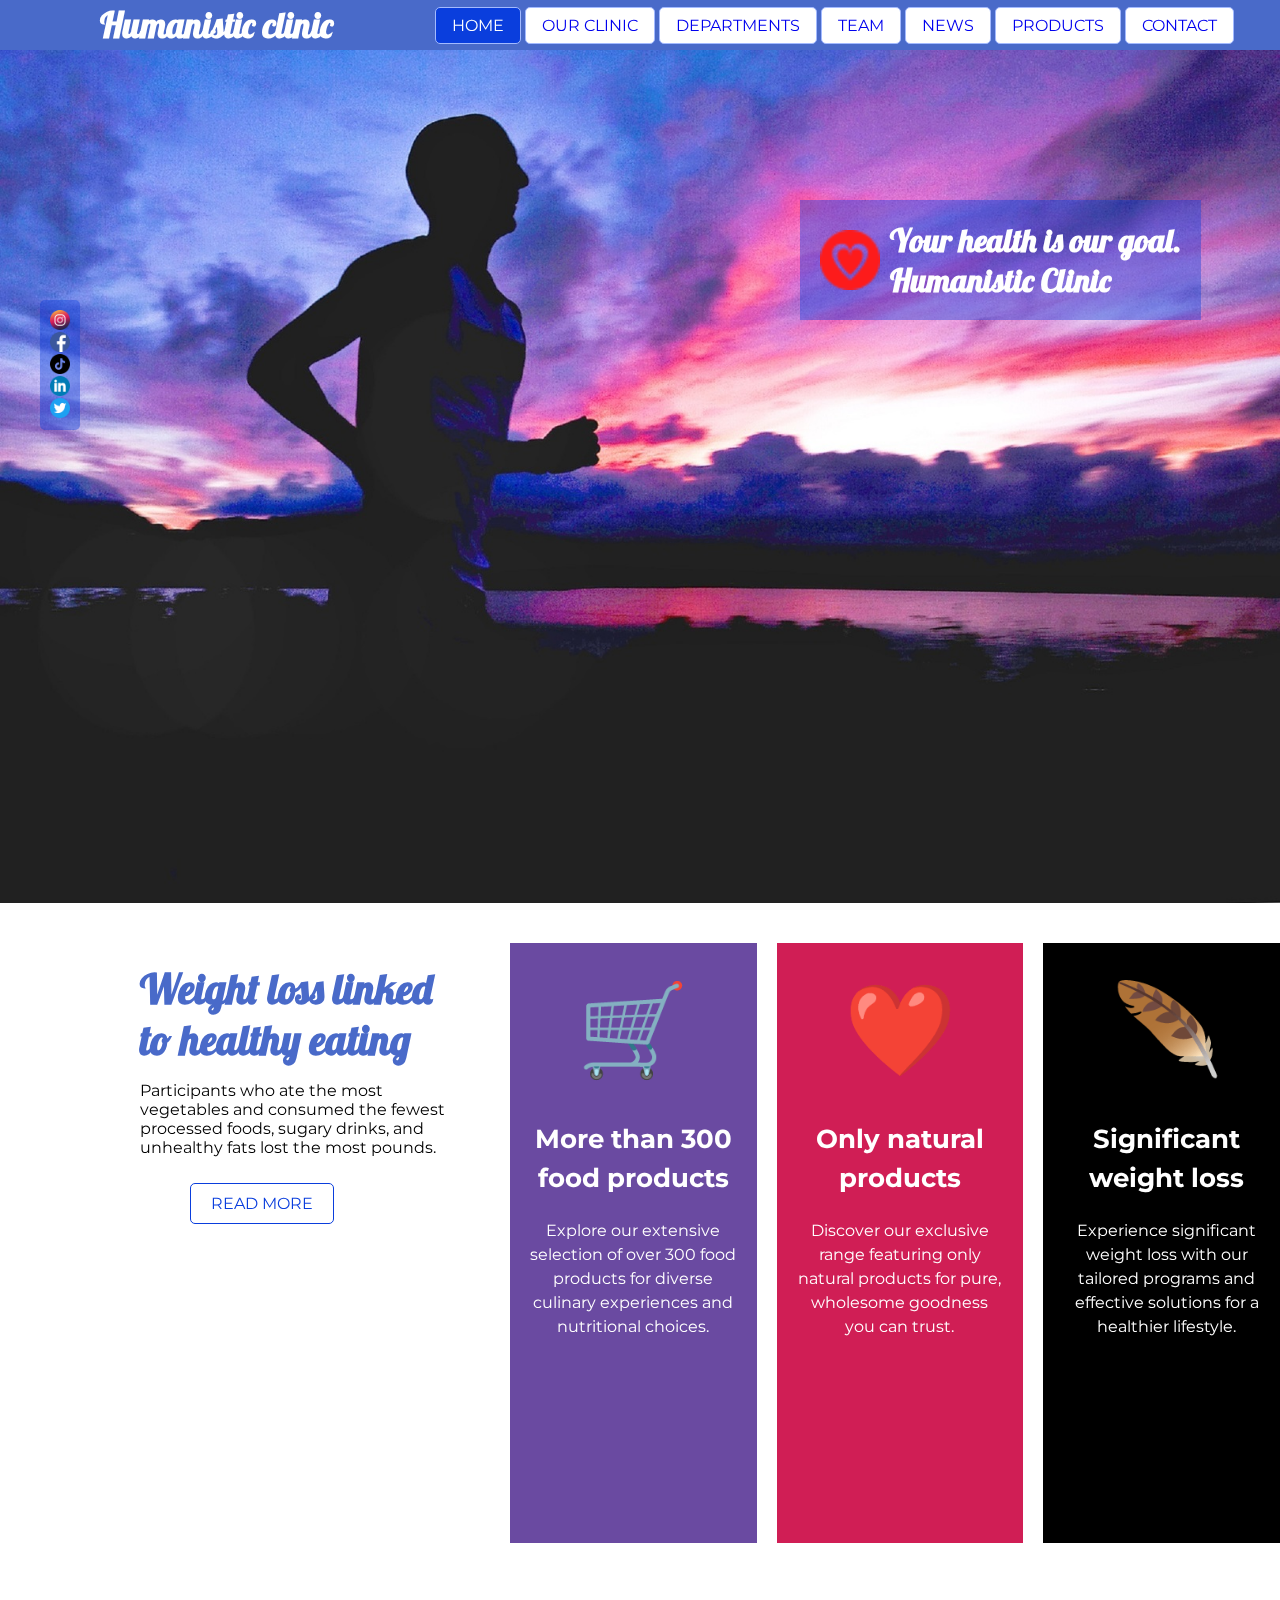
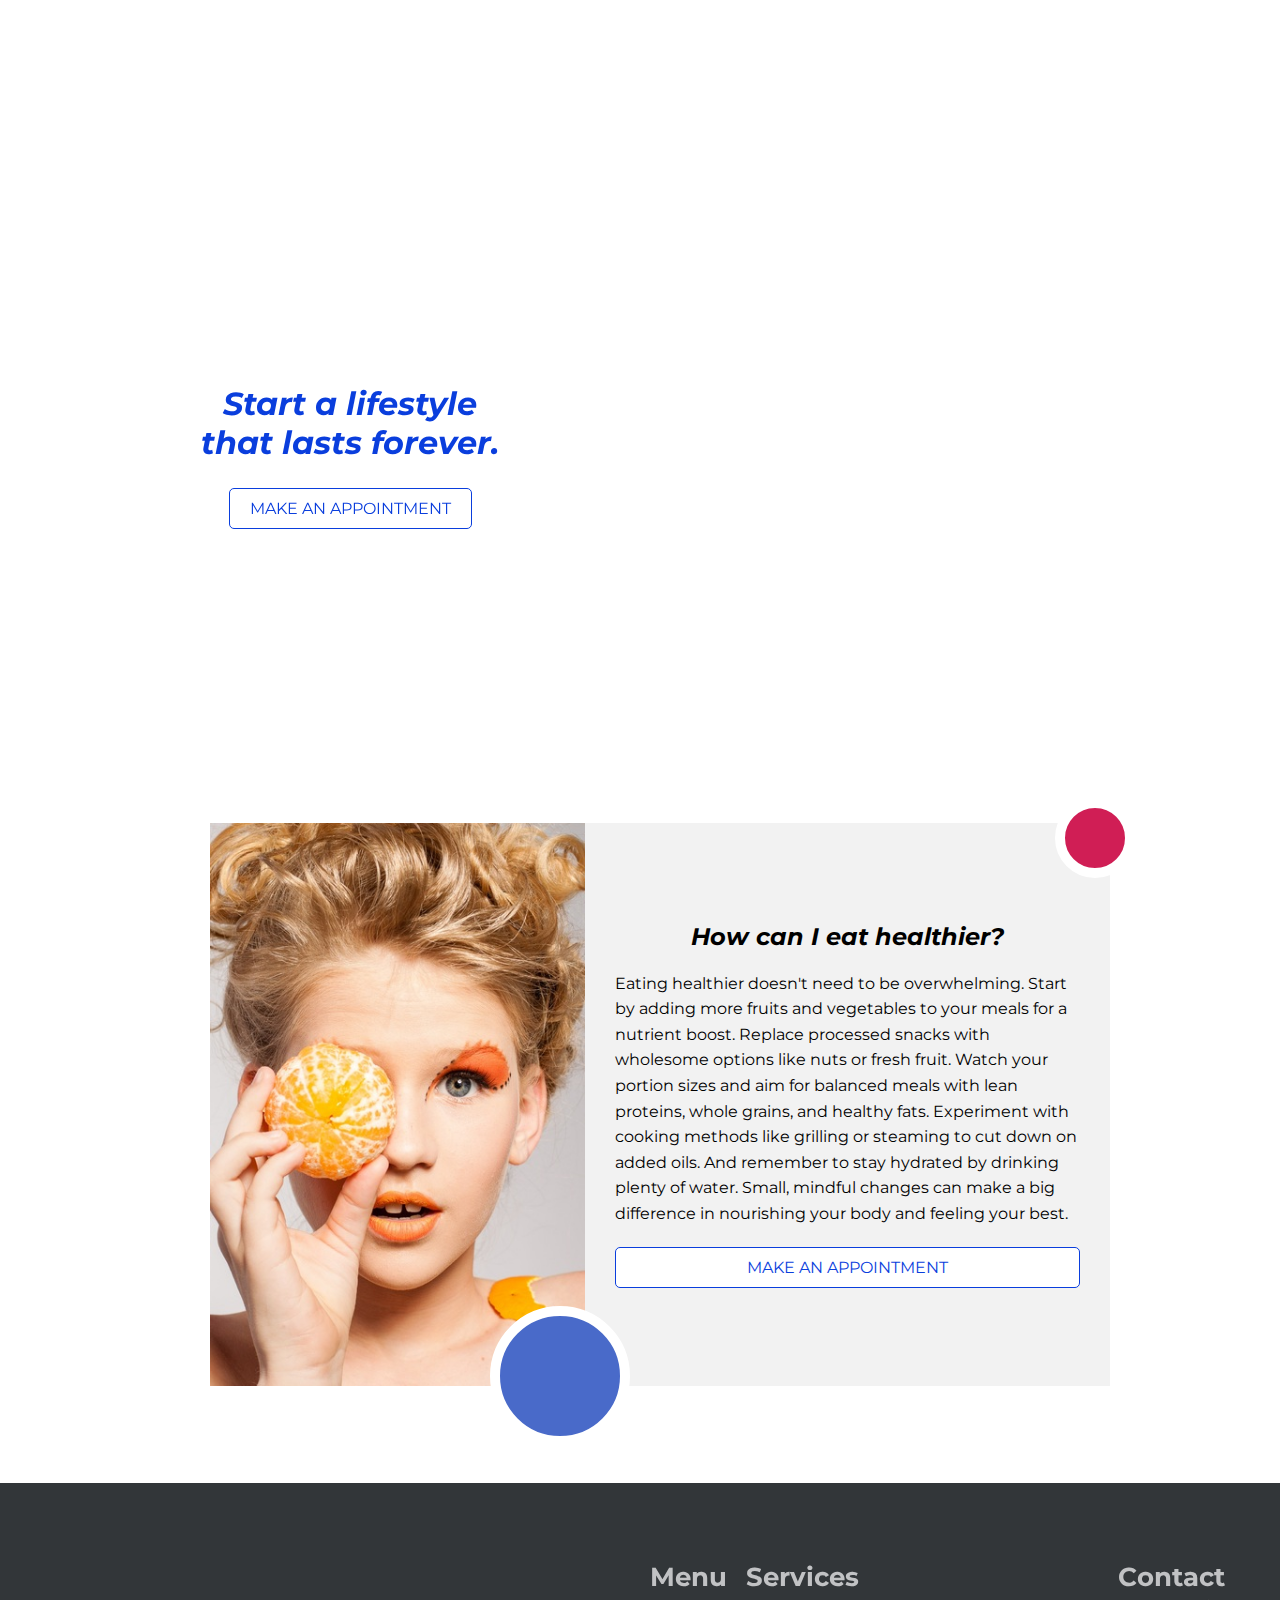
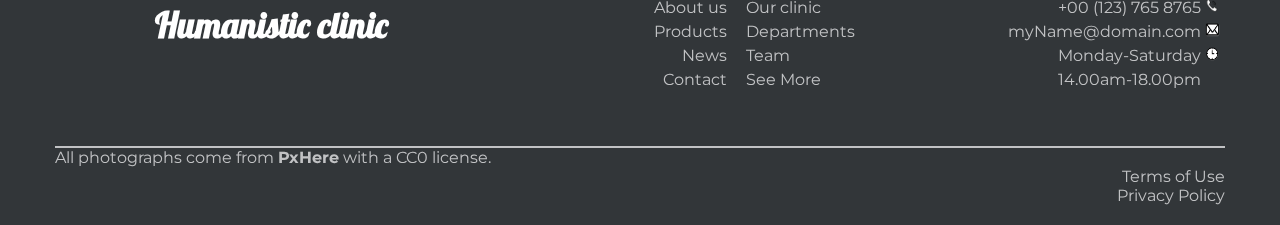
<file: index.html>
<!DOCTYPE html>
<html lang="en-US">
  <head>
    <meta charset="utf-8">
    <meta http-equiv="X-UA-Compatible" content="IE=edge">
    <meta name="viewport" content="width=device-width, initial-scale=1.0">
    <link rel="icon" type="favicon" href="favicon.png"> <!-- Icon -->
    <title>Humanistic clinic</title>
    <meta name="description" content="Humanistic Clinic">
    <link rel="stylesheet" href="style.css">  
    <style> a {text-decoration: none; } </style>      <!-- Remove underline from the internal links -->
  </head>

  <body>
    <header> <!-- Main Header -->
        <h1> Humanistic clinic </h1>
        <!-- Navigation Menu -->
        <ul class="navigation-menu">
            <li class="actualweb"><a href="index.html">HOME</a></li>
            <li class="button"><a href="#">OUR CLINIC</a></li>
            <li class="button"><a href="#">DEPARTMENTS</a></li>
            <li class="button"><a href="#">TEAM</a></li>
            <li class="button"><a href="#">NEWS</a></li>
            <li class="button"><a href="products.html">PRODUCTS</a></li>
            <li class="button"><a href="contact.html">CONTACT</a></li>
        </ul>
    </header>
    <div class="headercontainer"> <!--Header picture -->
      <img src="cabecera.jpg" alt="Cabeceraphoto" class="Cabeceraphoto">
      <div class="header-content2">
        <img src="logo.png" alt="Favicon2" class="favicon2">
        <h3>Your health is our goal.<br> Humanistic Clinic</br></h3>
      </div>
    </div>

    <!-- Logo container-->
    <div class="logo-container">
      <a href="https://www.instagram.com/" target="_blank" rel="noopener noreferrer">
        <img src="IGlogo.png" alt="Instagram Logo">
      </a>
      <a href="https://es-es.facebook.com/" target="_blank" rel="noopener noreferrer">
        <img src="FBlogo.png" alt="Facebook Logo">
      </a>
      <a href="https://www.tiktok.com/" target="_blank" rel="noopener noreferrer">
        <img src="tiktoklogo.png" alt="TikTok Logo">
      </a>
      <a href="https://www.linkedin.com/hp" target="_blank" rel="noopener noreferrer">
        <img src="Linkdnlogo.png" alt="Linkedin Logo">    
      </a>
      <a href="https://x.com/" target="_blank" rel="noopener noreferrer">
        <img src="twitterlogo.png" alt="Twitter Logo">    
      </a>
   </div>

   <!--Main content-->
   <main class="whitebackground">
    <div class="content">
      <div class="container1"> <!--CONTAINER1-->
       <div class="first-box"> <!--First box -->
          <h3 class="contenttitle3">Weight loss linked to healthy eating</h3>
          <p class="fontarticle">Participants who ate the most vegetables and consumed the fewest processed foods, 
            sugary drinks, and unhealthy fats lost the most pounds.</p>
          <a href="#" class="readmore">READ MORE</a>
        </div>
        <div class="other-box purple"> 🛒  <!--Other box -->
          <h2>More than 300 food products</h2>
          <p class="fontarticle">Explore our extensive selection of over 300 food products for diverse culinary experiences and nutritional choices.</p>
        </div>
        <div class="other-box red"> ❤️ <!--Other box -->
          <h2>Only natural products</h2>
          <p class="fontarticle">Discover our exclusive range featuring only natural products for pure, wholesome goodness you can trust.</p>
        </div>
        <div class="other-box black"> 🪶 <!--Other box -->
          <h2>Significant weight loss</h2>
          <p class="fontarticle">Experience significant weight loss with our tailored programs and effective solutions for a healthier lifestyle.</p>
        </div>
      </div>
    </div>
  </main>
  <div class="container2"> <!--CONTAINER2-->
    <div class="fixed-image"> <!-- Fixed image -->
        <img src="raspberry.jpg" alt="Raspberry picture">
    </div>
    <div class="transparentbox"> <!--Transparent box-->
       <h2 class="fontarticle2">Start a lifestyle that lasts forever.</h2>
       <a href="" class="read-more">MAKE AN APPOINTMENT</a>
    </div>
</div>
<main class="whitebackground">
  <div class="container3"> <!--CONTAINER3-->
    <div class="picture-box"> <!--Picture box-->
        <img src="woman-fruit.jpg" alt="Woman holding a fruit">
    </div>
    <div class="centerbox"> <!--Center box-->
      <h2 class="fontarticle2">How can I eat healthier?</h2>
      <p class="fontarticle">Eating healthier doesn't need to be overwhelming. Start by adding more fruits and 
        vegetables to your meals for a nutrient boost. Replace processed snacks with wholesome options like nuts or 
        fresh fruit. Watch your portion sizes and aim for balanced meals with lean proteins, whole grains, and healthy fats. 
        Experiment with cooking methods like grilling or steaming to cut down on added oils. And remember to stay hydrated by drinking plenty of water. 
        Small, mindful changes can make a big difference in nourishing your body and feeling your best.
      </p>
      <a href="" class="read-more">MAKE AN APPOINTMENT</a>
    </div>
    <div class="globe red"></div>
    <div class="globe blue"></div>
</div>
</main>

    <!-- FOOTER-->
    <footer>
        <div class="footer-container">
          <div class="footer-box">
            <h1>Humanistic clinic</h1>
          </div>
          <div class="footer-box1">
            <h2>Menu</h2>
            <p>About us</p>
            <p>Products</p>
            <p>News</p>
            <p>Contact</p>
          </div>
          <div class="footer-box2">
            <h2>Services</h2>
            <p>Our clinic</p>
            <p>Departments</p>
            <p>Team</p>
            <p>See More</p>
          </div>
          <div class="footer-box3">
            <h2>Contact</h2>
            <p>+00 (123) 765 8765 
              <img src="telephone.png" alt="icon" class="icon">
            </p>                      
            <p>myName@domain.com 
              <img src="Mailbox.png" alt="icon" class="icon">
            </p>
            <p>Monday-Saturday
              <img src="Watch.png" alt="icon" class="icon">
            </p>
            <p>14.00am-18.00pm
              <img src="Vacio.png" alt="icon" class="icon">
            </p>
          </div>
        </div>
        <div class="footer-line"></div>   
        <div class="footertext">All photographs come from 
            <a href="https://pxhere.com/es/">PxHere</a> with a CC0 license.
        </div>
        <div class="footertext2">Terms of Use</div>
        <div class="footertext2">Privacy Policy</div>
      </footer>
  </body>

</html>
</file>
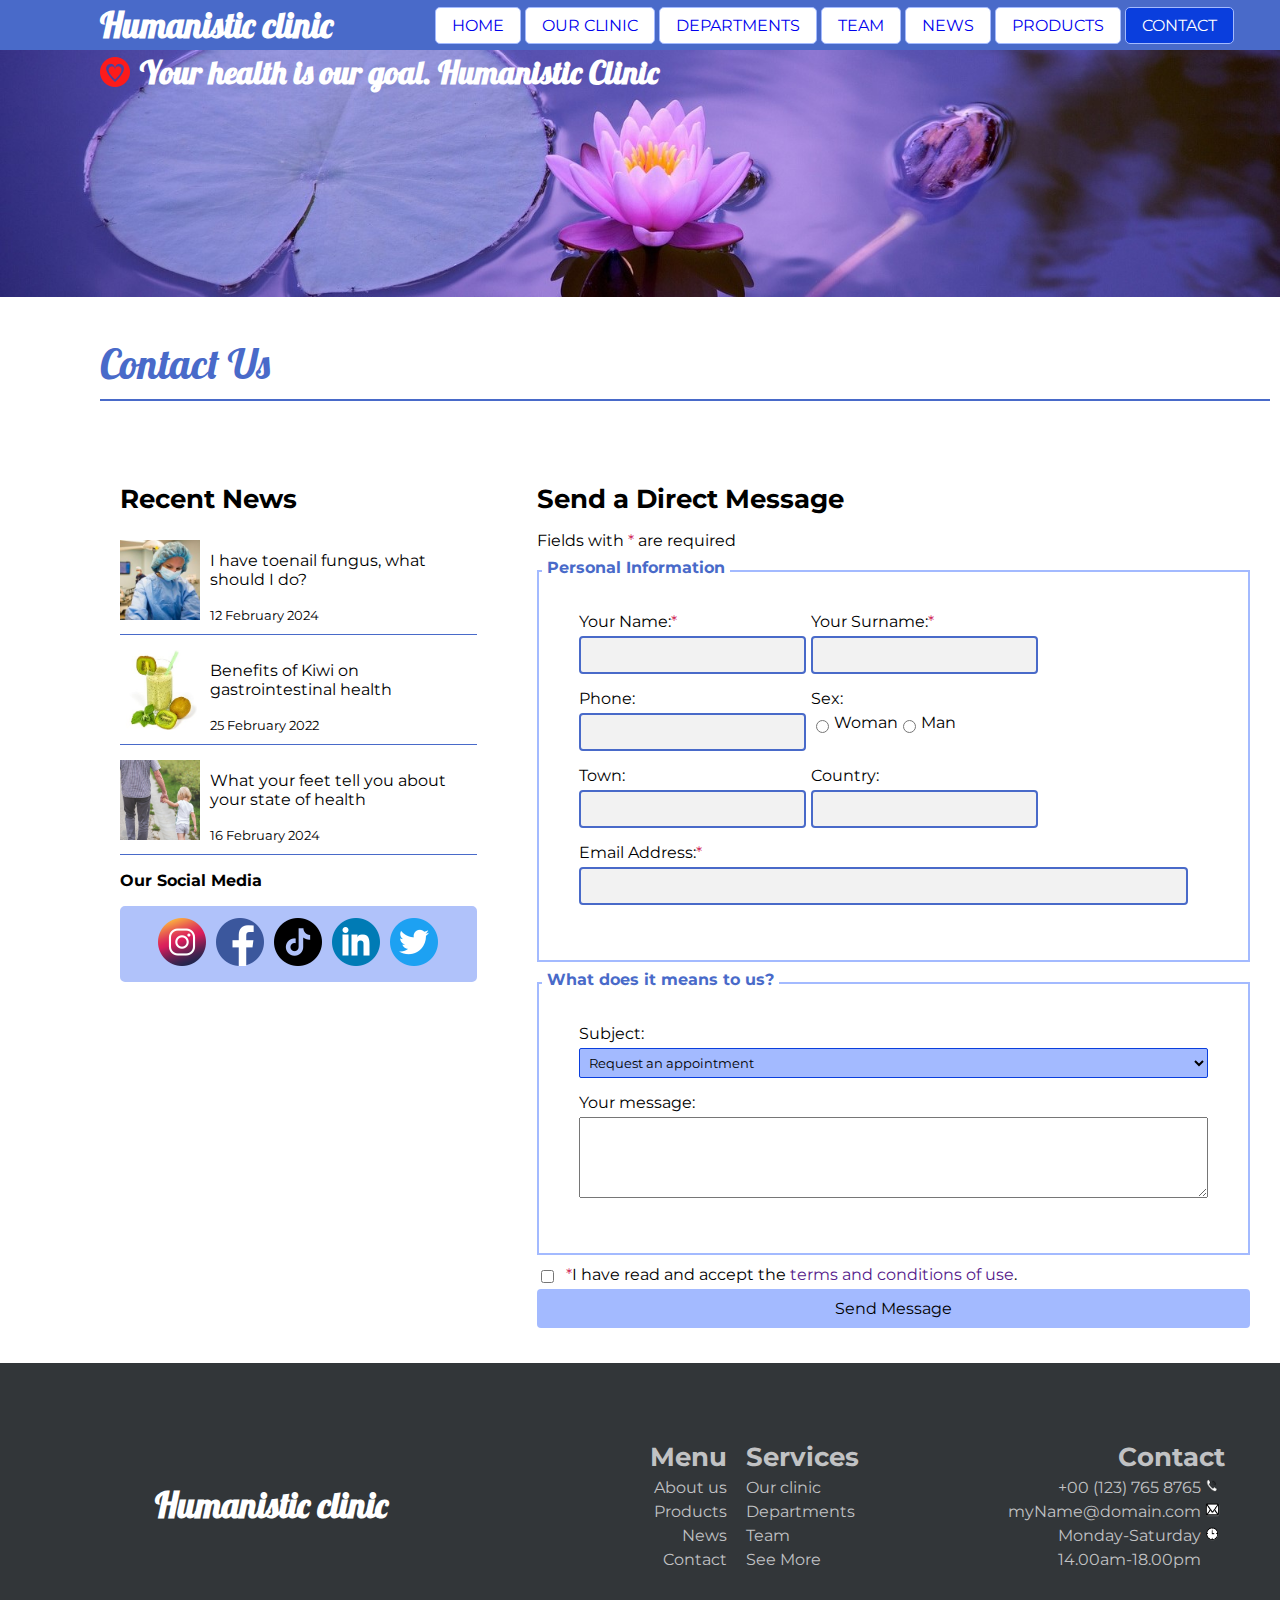
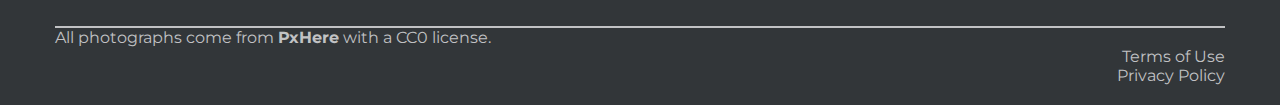
<file: contact.html>
<!DOCTYPE html>
<html lang="en-US">
  <head>
    <meta charset="utf-8">
    <meta http-equiv="X-UA-Compatible" content="IE=edge">
    <meta name="viewport" content="width=device-width, initial-scale=1.0">
    <link rel="icon" type="favicon" href="favicon.png"> <!-- Icon -->
    <title>Humanistic clinic - Contact</title>
    <meta name="description" content="Humanistic Clinic">
    <link rel="stylesheet" href="style.css">  
    <style> a {text-decoration: none; } </style>      <!-- Remove underline from the internal links -->
  </head>

  <body>
    <header> <!-- Main Header -->
        <h1> Humanistic clinic </h1>
        <!-- Navigation Menu -->
        <ul class="navigation-menu">
            <li class="button"><a href="index.html">HOME</a></li>
            <li class="button"><a href="#">OUR CLINIC</a></li>
            <li class="button"><a href="#">DEPARTMENTS</a></li>
            <li class="button"><a href="#">TEAM</a></li>
            <li class="button"><a href="#">NEWS</a></li>
            <li class="button"><a href="products.html">PRODUCTS</a></li>
            <li class="actualweb"><a href="contact.html">CONTACT</a></li>
        </ul>
    </header>
    <div class="headercontainer"> <!--Header picture -->
      <div class="header-content">
          <img src="logo.png" alt="Favicon" class="favicon">
          <h3>Your health is our goal. Humanistic Clinic</h3>
      </div>
      <img src="cabecera_int.jpg" alt="Cabeceraphoto" class="Cabeceraphoto">
    </div>

      <p class="contenttitle2">Contact Us</p>
      <!-- Main Content -->
     <main class="content">
          <!-- Recent News Section -->
          <section class="news">
              <h2 class="news-title">Recent News</h2>
              <div class="article">
                  <img src="news-1.jpg" alt="News 1">
                  <div class="fontarticle">
                      <p>I have toenail fungus, what should I do?</p>
                      <small>12 February 2024</small>
                  </div>
              </div>
              <div class="article">
                  <img src="news-2.jpg" alt="News 2">
                  <div class="fontarticle">
                      <p>Benefits of Kiwi on gastrointestinal health</p>
                      <small>25 February 2022</small>
                  </div>
              </div>
              <div class="article">
                  <img src="news-3.jpg" alt="News 3"> 
                  <div class="fontarticle">
                      <p>What your feet tell you about your state of health</p>
                      <small>16 February 2024</small>
                  </div>
              </div>
              <div class="fontarticle">
                  <p><b>Our Social Media</b></p>
                  <div class="SMbox">
                    <a href="https://www.instagram.com/" target="_blank" rel="noopener noreferrer">
                      <img src="IGlogo.png" alt="Instagram Logo">
                    </a>
                    <a href="https://es-es.facebook.com/" target="_blank" rel="noopener noreferrer">
                      <img src="FBlogo.png" alt="Facebook Logo">
                    </a>
                    <a href="https://www.tiktok.com/" target="_blank" rel="noopener noreferrer">
                      <img src="tiktoklogo.png" alt="TikTok Logo">
                    </a>
                    <a href="https://www.linkedin.com/hp" target="_blank" rel="noopener noreferrer">
                      <img src="Linkdnlogo.png" alt="Linkedin Logo">    
                    </a>
                    <a href="https://x.com/" target="_blank" rel="noopener noreferrer">
                      <img src="twitterlogo.png" alt="Twitter Logo">    
                    </a>
                  </div>
              </div>
          </section>

          <!--FORM-->
          <section class="message">
            <h2 class="message-title">Send a Direct Message</h2>
            <p class="fontarticle">Fields with <span style="color: #d01e55;">*</span> are required</p>
            <div class="form-container">
                <form action="submit_form.php" method="post">
                    <div class="form-row">
                        <div class="form-group">
                            <label for="name">Your Name:<span style="color: #d01e55;">*</span></label>
                            <input type="text" id="name" name="name" required>
                        </div>
                        <div class="form-group">
                            <label for="surname">Your Surname:<span style="color: #d01e55;">*</span></label>
                            <input type="text" id="surname" name="surname" required>
                        </div>
                    </div>
                    <div class="form-row">
                       <div class="form-group">
                            <label for="phone">Phone:</label>
                            <input type="tel" id="phone" name="phone">
                       </div>
                           <div class="form-group">
                              <label for="sex"> Sex: </label>
                              <div class="radio-group">
                                <input type="radio" id="woman" name="sex" value="woman" required>
                                <label for="woman">Woman</label>
                                <input type="radio" id="man" name="sex" value="man" required>
                                <label for="man">Man</label>
                            </div>
                       </div>
              
                    </div>
                    <div class="form-row">
                      <div class="form-group">
                        <label for="town">Town:</label>
                        <input type="text" id="town" name="town">
                      </div>
                      <div class="form-group">
                        <label for="country">Country:</label>
                        <input type="text" id="country" name="country">
                      </div>
                  </div>
                    <div class="form-group">
                        <label for="email">Email Address:<span style="color: #d01e55;">*</span></label>
                        <input type="email" id="email" name="email" required>
                    </div>
                  </form>
              </div>
              <div class="form-container2">
                <form action="submit_form.php" method="post">
                    <div class="form-group">
                        <label for="subject">Subject:</label>
                        <select id="subject" name="subject">
                            <option value="appointment">Request an appointment</option>
                            <option value="feedback">Give feedback</option>
                            <option value="question">Ask a question</option>
                        </select>
                    </div>
                    <div class="form-group">
                        <label for="message">Your message:</label>
                        <textarea id="message" name="message" rows="5"></textarea>
                    </div>
                </form>        
            </div>
            <div class="form-group2">
              <div style="display: inline-block; vertical-align: middle;">
                <input type="checkbox" id="agree" name="agree" required>
              </div>
              <label for="agree" style="display: inline-block; vertical-align: middle;"><span style="color: #d01e55;">*</span>I have read and accept the 
                <a href="">terms and conditions of use</a>.
              </label>
            </div>
          <div class="form-group">
              <button type="submit" class="submit-button">Send Message</button>
          </div>
        </section>    
      </div>
    </main>
    <!-- FOOTER-->
    <footer>
      <div class="footer-container">
        <div class="footer-box">
          <h1>Humanistic clinic</h1>
        </div>
        <div class="footer-box1">
          <h2>Menu</h2>
          <p>About us</p>
          <p>Products</p>
          <p>News</p>
          <p>Contact</p>
        </div>
        <div class="footer-box2">
          <h2>Services</h2>
          <p>Our clinic</p>
          <p>Departments</p>
          <p>Team</p>
          <p>See More</p>
        </div>
        <div class="footer-box3">
          <h2>Contact</h2>
          <p>+00 (123) 765 8765 
            <img src="telephone.png" alt="icon" class="icon">
          </p>                      
          <p>myName@domain.com 
            <img src="Mailbox.png" alt="icon" class="icon">
          </p>
          <p>Monday-Saturday
            <img src="Watch.png" alt="icon" class="icon">
          </p>
          <p>14.00am-18.00pm
            <img src="Vacio.png" alt="icon" class="icon">
          </p>
        </div>
      </div>
      <div class="footer-line"></div>   
      <div class="footertext">All photographs come from 
          <a href="https://pxhere.com/es/">PxHere</a> with a CC0 license.
      </div>
      <div class="footertext2">Terms of Use</div>
      <div class="footertext2">Privacy Policy</div>
    </footer>
  </body>
</html>
</file>
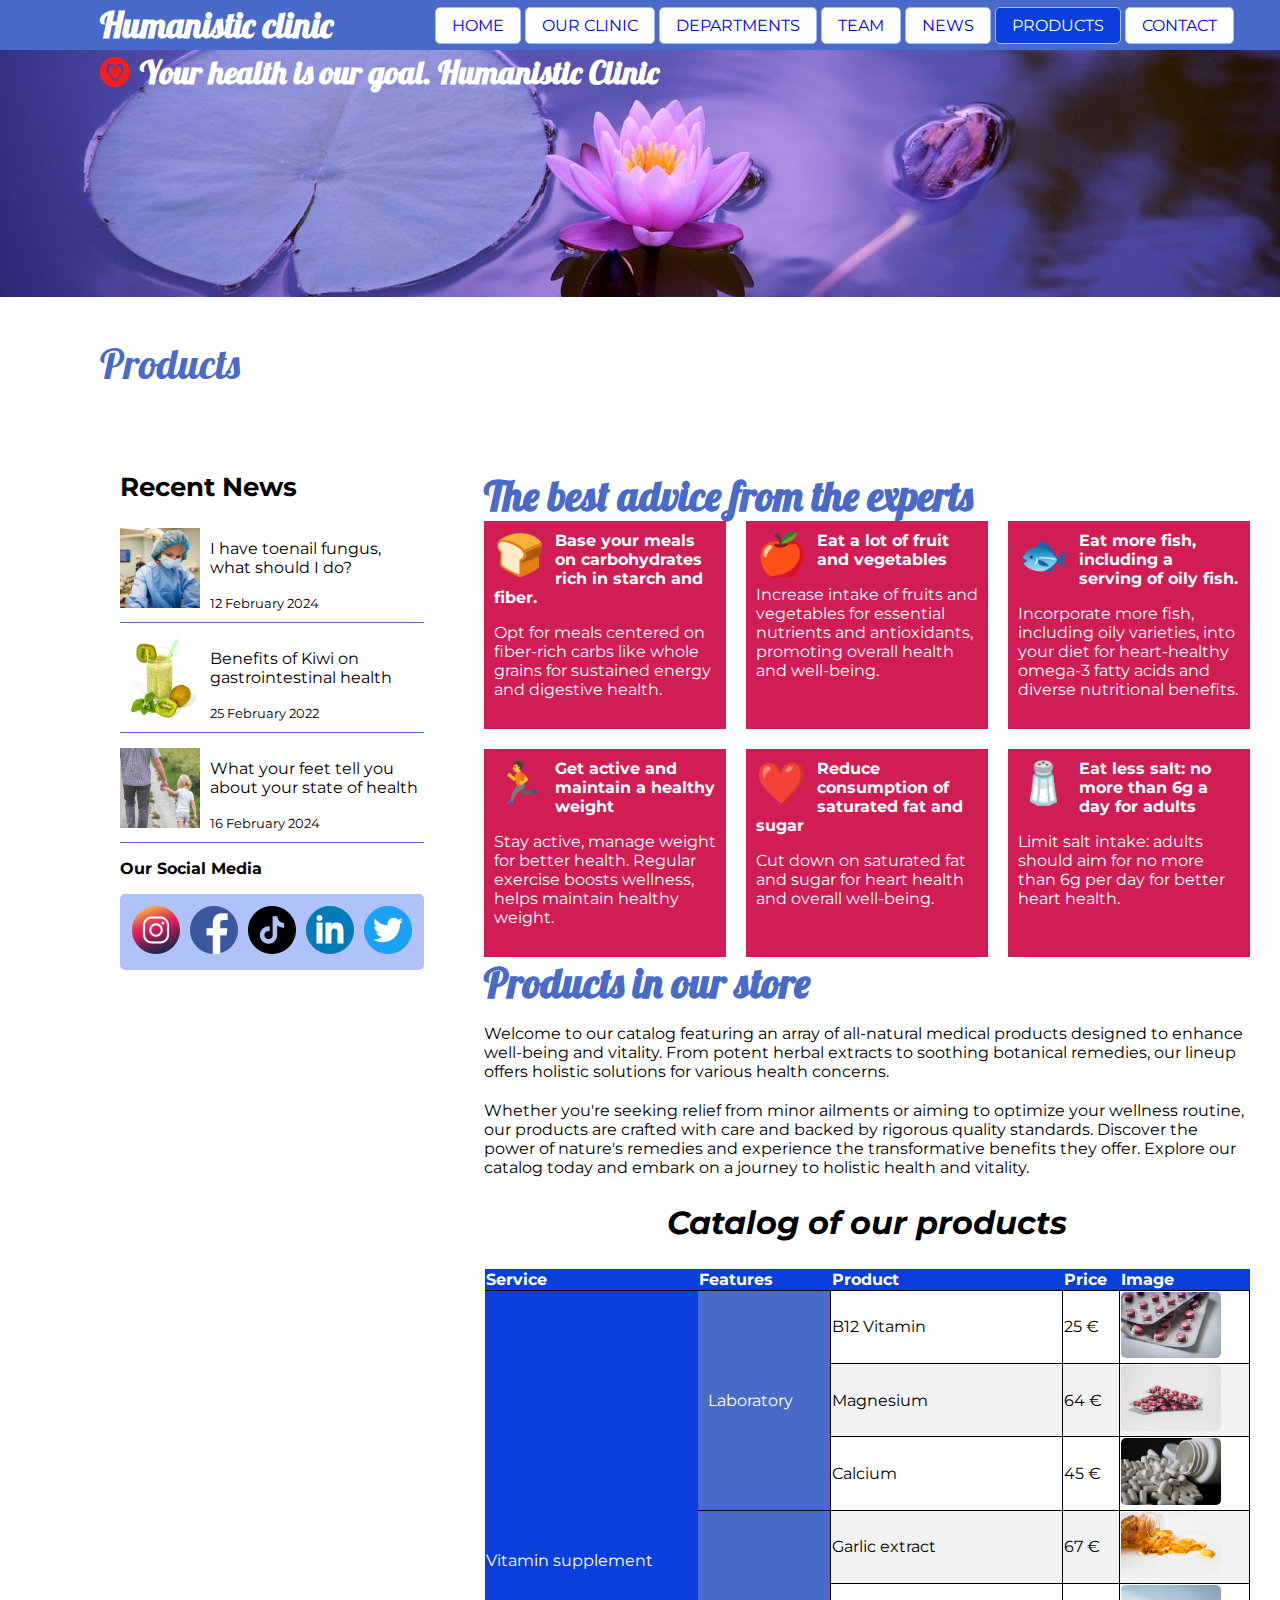
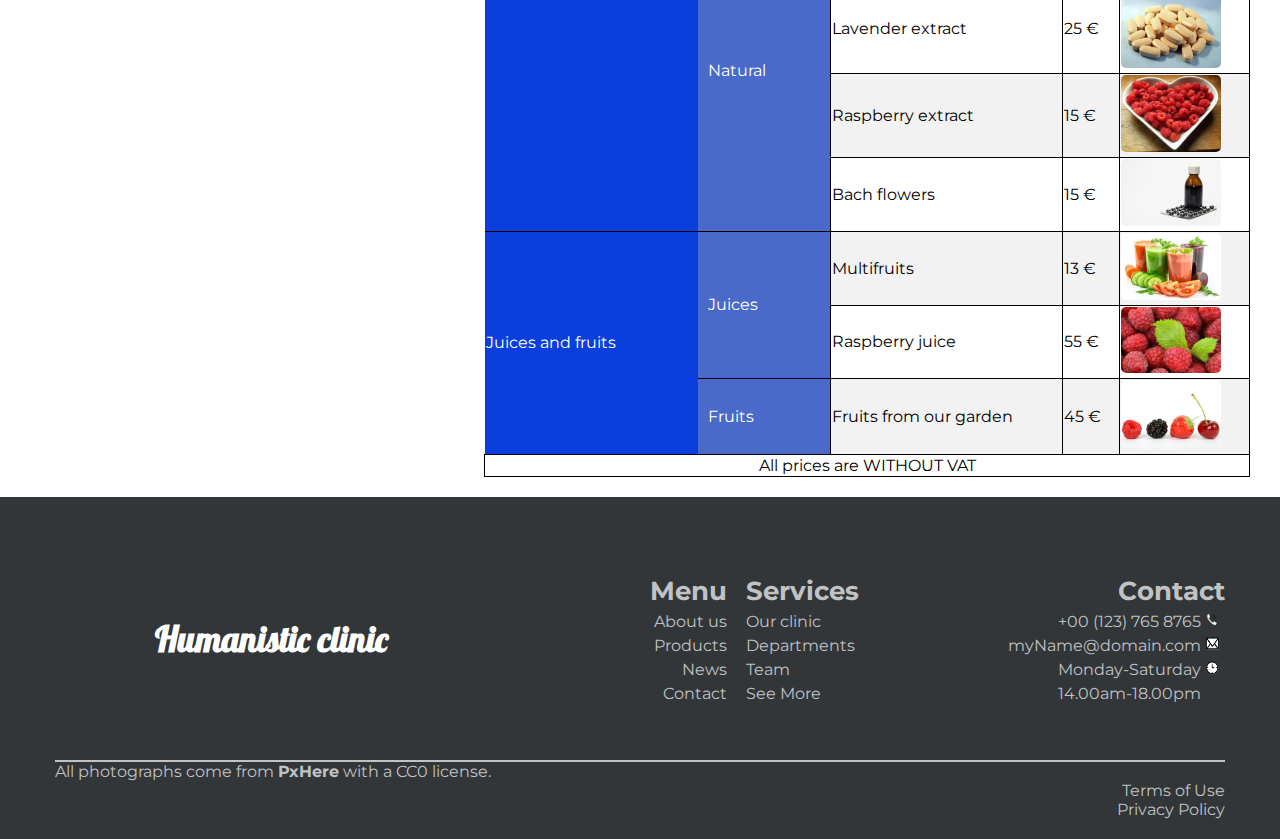
<file: products.html>
<!DOCTYPE html>
<html lang="en-US">
  <head>
    <meta charset="utf-8">
    <meta http-equiv="X-UA-Compatible" content="IE=edge">
    <meta name="viewport" content="width=device-width, initial-scale=1.0">
    <link rel="icon" type="favicon" href="favicon.png"> <!-- Icon -->
    <title>Humanistic clinic - Products</title>
    <meta name="description" content="Humanistic Clinic">
    <link rel="stylesheet" href="style.css">  
    <style> a {text-decoration: none; } </style>      <!-- Remove underline from the internal links -->
  </head>

  <body>
    <header> <!-- Main Header -->
        <h1> Humanistic clinic </h1>
        <!-- Navigation Menu -->
        <ul class="navigation-menu">
          <li class="button"><a href="index.html">HOME</a></li>
          <li class="button"><a href="#">OUR CLINIC</a></li>
          <li class="button"><a href="#">DEPARTMENTS</a></li>
          <li class="button"><a href="#">TEAM</a></li>
          <li class="button"><a href="#">NEWS</a></li>
          <li class="actualweb"><a href="products.html">PRODUCTS</a></li>
          <li class="button"><a href="contact.html">CONTACT</a></li>
        </ul>
      <div class="header-content">
    </header>
    <div class="headercontainer"> <!--Header picture -->
      <div class="header-content">
          <img src="logo.png" alt="Favicon" class="favicon">
          <h3>Your health is our goal. Humanistic Clinic</h3>
      </div>
      <img src="cabecera_int.jpg" alt="Cabeceraphoto" class="Cabeceraphoto">
    </div>

      <p class="contenttitle">Products</p>
      <!-- Main Content -->
      <main class="content">
            <!-- Recent News Section -->
            <section class="news">
                <h2 class="news-title">Recent News</h2>
                <div class="article">
                    <img src="news-1.jpg" alt="News 1">
                    <div class="fontarticle">
                        <p>I have toenail fungus, what should I do?</p>
                        <small>12 February 2024</small>
                    </div>
                </div>
                <div class="article">
                    <img src="news-2.jpg" alt="News 2">
                    <div class="fontarticle">
                        <p>Benefits of Kiwi on gastrointestinal health</p>
                        <small>25 February 2022</small>
                    </div>
                </div>
                <div class="article">
                    <img src="news-3.jpg" alt="News 3"> 
                    <div class="fontarticle">
                        <p>What your feet tell you about your state of health</p>
                        <small>16 February 2024</small>
                    </div>
                </div>
                <div class="fontarticle">
                    <p><b>Our Social Media</b></p>
                    <div class="SMbox">
                      <a href="https://www.instagram.com/" target="_blank" rel="noopener noreferrer">
                        <img src="IGlogo.png" alt="Instagram Logo">
                      </a>
                      <a href="https://es-es.facebook.com/" target="_blank" rel="noopener noreferrer">
                        <img src="FBlogo.png" alt="Facebook Logo">
                      </a>
                      <a href="https://www.tiktok.com/" target="_blank" rel="noopener noreferrer">
                        <img src="tiktoklogo.png" alt="TikTok Logo">
                      </a>
                      <a href="https://www.linkedin.com/hp" target="_blank" rel="noopener noreferrer">
                        <img src="Linkdnlogo.png" alt="Linkedin Logo">    
                      </a>
                      <a href="https://x.com/" target="_blank" rel="noopener noreferrer">
                        <img src="twitterlogo.png" alt="Twitter Logo">    
                      </a>
                    </div>
                </div>
            </section>
        
        <!-- Expert advice Section -->
        <section class="catalog-section">
          <h3 class="contenttitle3">The best advice from the experts</h3>
          <div class="tips-grid">
            <div class="tip">
                <div class="tip-icon">🍞</div> 
                <h2>Base your meals on carbohydrates rich in starch and fiber.</h2>
                <p>Opt for meals centered on fiber-rich carbs like whole grains for sustained energy and digestive health.</p>
            </div>
            <div class="tip">
                <div class="tip-icon">🍎</div>
                <h2>Eat a lot of fruit and vegetables</h2>
                <p>Increase intake of fruits and vegetables for essential nutrients and antioxidants, promoting overall health and well-being.</p>
            </div>
            <div class="tip">
                <div class="tip-icon">🐟</div>
                <h2>Eat more fish, including a serving of oily fish.</h2>
                <p>Incorporate more fish, including oily varieties, into your diet for heart-healthy omega-3 fatty acids and diverse nutritional benefits.</p>
            </div>
            <div class="tip">
                <div class="tip-icon">🏃</div>
                <h2>Get active and maintain a healthy weight</h2>
                <p>Stay active, manage weight for better health. Regular exercise boosts wellness, helps maintain healthy weight.</p>
            </div>
            <div class="tip">
                <div class="tip-icon">❤️</div>
                <h2>Reduce consumption of saturated fat and sugar</h2>
                <p>Cut down on saturated fat and sugar for heart health and overall well-being.</p>
            </div>
            <div class="tip">
                <div class="tip-icon">🧂</div>
                <h2>Eat less salt: no more than 6g a day for adults</h2>
                <p>Limit salt intake: adults should aim for no more than 6g per day for better heart health.</p>
            </div>
        </div>
          <!-- Product table Section -->
          <h3 class="contenttitle3">Products in our store</h3> 
          <div class="fontarticle">
            <p>Welcome to our catalog featuring an array of all-natural medical products designed to enhance well-being and vitality. 
               From potent herbal extracts to soothing botanical remedies, our lineup offers holistic solutions for various health concerns.
            </p>
             <p> Whether you're seeking relief from minor ailments or aiming to optimize your wellness routine, our products are crafted with 
                care and backed by rigorous quality standards. Discover the power of nature's remedies and experience the transformative benefits 
                they offer. Explore our catalog today and embark on a journey to holistic health and vitality.
            </p>
           <h2 class="fontarticle2">Catalog of our products</h2>
          </div>
          <table class="fontarticle">
              <thead>
                  <tr class="tableheader">
                      <th>Service</th>
                      <th>Features</th>
                      <th>Product</th>
                      <th>Price</th>
                      <th>Image</th>
                  </tr>
              </thead>
              <tbody>
                  <tr>
                      <td rowspan="7" class="darkblue">Vitamin supplement</td>
                      <td rowspan="3" class="lightblue">Laboratory</td>
                      <td class="modela">B12 Vitamin</td>
                      <td class="modela">25 €</td>
                      <td class="modela"><img src="products-1.jpg" alt="B12 Vitamin"></td>
                  </tr>
                  <tr>
                      <td class="modelb">Magnesium</td>
                      <td class="modelb">64 €</td>
                      <td class="modelb"><img src="products-2.jpg" alt="Magnesium"></td>
                  </tr>
                  <tr>
                      <td class="modela">Calcium</td>
                      <td class="modela">45 €</td>
                      <td class="modela"><img src="products-3.jpg" alt="Calcium"></td>
                  </tr>
                  <tr>
                      <td rowspan="4" class="lightblue">Natural</td>
                      <td class="modelb">Garlic extract</td>
                      <td class="modelb">67 €</td>
                      <td class="modelb"><img src="products-4.jpg" alt="Garlic extract"></td>
                  </tr>
                  <tr>
                      <td class="modela">Lavender extract</td>
                      <td class="modela">25 €</td>
                      <td class="modela"><img src="products-5.jpg" alt="Lavender extract"></td>
                  </tr>
                  <tr>
                      <td class="modelb">Raspberry extract</td>
                      <td class="modelb">15 €</td>
                      <td class="modelb"><img src="products-6.jpg" alt="Raspberry extract"></td>
                  </tr>
                  <tr>
                      <td class="modela">Bach flowers</td>
                      <td class="modela">15 €</td>
                      <td class="modela"><img src="products-7.jpg" alt="Bach flowers"></td>
                  </tr>
                  <tr>
                      <td rowspan="3" class="darkblue">Juices and fruits</td>
                      <td rowspan="2" class="lightblue">Juices</td>
                      <td class="modelb">Multifruits</td>
                      <td class="modelb">13 €</td>
                      <td class="modelb"><img src="products-8.jpg" alt="Multifruits"></td>
                  </tr>
                  <tr>
                      <td class="modela">Raspberry juice</td>
                      <td class="modela">55 €</td>
                      <td class="modela"><img src="products-9.jpg" alt="Raspberry juice"></td>
                  </tr>
                  <tr>
                      <td class="lightblue">Fruits</td>
                      <td class="modelb">Fruits from our garden</td>
                      <td class="modelb">45 €</td>
                      <td class="modelb"><img src="products-10.jpg" alt="Fruits from our garden"></td>
                  </tr>
                  <tr>
                    <td class="modelc" colspan="5">All prices are WITHOUT VAT</td>
                  </tr>
              </tbody>
           </table>
        </section>
    </main>
    <!-- FOOTER-->
    <footer>
      <div class="footer-container">
        <div class="footer-box">
          <h1>Humanistic clinic</h1>
        </div>
        <div class="footer-box1">
          <h2>Menu</h2>
          <p>About us</p>
          <p>Products</p>
          <p>News</p>
          <p>Contact</p>
        </div>
        <div class="footer-box2">
          <h2>Services</h2>
          <p>Our clinic</p>
          <p>Departments</p>
          <p>Team</p>
          <p>See More</p>
        </div>
        <div class="footer-box3">
          <h2>Contact</h2>
          <p>+00 (123) 765 8765 
            <img src="telephone.png" alt="icon" class="icon">
          </p>                      
          <p>myName@domain.com 
            <img src="Mailbox.png" alt="icon" class="icon">
          </p>
          <p>Monday-Saturday
            <img src="Watch.png" alt="icon" class="icon">
          </p>
          <p>14.00am-18.00pm
            <img src="Vacio.png" alt="icon" class="icon">
          </p>
        </div>
      </div>
      <div class="footer-line"></div>   
      <div class="footertext">All photographs come from 
          <a href="https://pxhere.com/es/">PxHere</a> with a CC0 license.
      </div>
      <div class="footertext2">Terms of Use</div>
      <div class="footertext2">Privacy Policy</div>
    </footer>
   </body>
</html>
</file>
<file: style.css>
/*FONT STYLES*/
/*Montserrat*/
@import url('https://fonts.googleapis.com/css2?family=Montserrat:ital,wght@0,100..900;1,100..900&display=swap');
/*Lobster*/
@import url('https://fonts.googleapis.com/css2?family=Lobster&family=Montserrat:ital,wght@0,100..900;1,100..900&display=swap');


/*FORMAT STYLES*/
h1 {
  font-family: "Lobster";
  font-size: 35px;
  color: #ffffff;
  margin: 100px;
}
h2 {
  font-family: "Montserrat";
  font-size: 26px;
}
h3{
  margin: 0;
  font-family: "Lobster";
  font-weight: bold;
  font-size: 32px;
  color: #ffffff;
}
.fontarticle{
  font-family: "Montserrat";
  font-size: 16px;
}
.fontarticle2{
  text-align: center;
  font-family: "Montserrat";
  font-weight: bold;
  font-style: italic;
  font-size: 32px;
}
.contenttitle{
  margin-left: 100px;
  font-size: 41px;    
  color: #496ac9; 
  text-align: left;  
  font-family: "Lobster";
}
.contenttitle2{ /*Title underlined*/
  margin-left: 100px;
  font-size: 41px;    
  color: #496ac9; 
  text-align: left;  
  font-family: "Lobster";
  border-bottom: 2px solid #496ac9; 
  padding-bottom: 10px; /* Space between the text and the line*/
  max-width: 1170px; 
}
.contenttitle3{
  margin-left: auto;
  font-size: 41px;    
  color: #496ac9; 
  text-align: left;  
  font-family: "Lobster";
}
/*HEADER*/
header {
    display: flex; /* FlexBoxCSS */
    align-items: center; 
    justify-content: flex-start; 
    background: #496ac9;
    height: 50px;  /*ancho de la franja azul*/
  }
  /*Navigation Menu*/
  .navigation-menu {
    display: flex;
    justify-content: flex-start;
    list-style: none;
    padding: 0;
    margin: 0;
  }
   .navigation-menu .button {
    border: 1px solid #a3baff;
    background-color: #ffffff;
    font-family: "Montserrat";
    font-size: 16px;    
    padding: 0.5em 1em;
    color: #ffffff; 
    border-radius: 5px;
    margin: 2px;
  }
   .actualweb { /* Style for the actual button */
    border: 1px solid #a3baff;
    background-color: #0a3edd;
    font-family: "Montserrat";
    padding: 0.5em 1em;
    color: #ffffff; 
    border-radius: 5px;
    margin: 2px;
  }
  .navigation-menu .actualweb a {
    color: #ffffff; 
  }
  .navigation-menu .button:hover:not(.actualweb) {
    background: #a3baff; /* Change color when we pass the mouse in all the buttons*/
  }
  .actualweb:hover {
    background: #0a3edd; /* Change color when we pass the mouse in the actual button */
  }

.headercontainer {
    position: relative;
    margin: 0 auto;
    padding-bottom: 0; /*No extra space*/
}
.header-content {
  position: absolute;
  top: 2px; 
  left: 100px; 
  display: flex;
  align-items: center;
  color: #ffffff;
  max-width: 1170px;
}
.header-content2 {
  position: absolute;
  top: 150px; /* Adjust the distance on the sup border*/
  left: 800px; /* Adjust the distance on the left border*/
  background-color: rgba(10, 62, 221, 0.4); 
  display: flex;
  align-items: center;
  color: #ffffff;
  padding: 20px;
}
.favicon {
  width: 30px;
  height: 30px; 
  margin-right: 10px;
}
.favicon2 {
  width: 60px;
  height: 60px; 
  margin-right: 10px;
}
.Cabeceraphoto {
  width: 100%;
  display: block;
}

/*LOGO CONTAINER*/
.logo-container {
  position: fixed;
  top: 300px; /* Adjust the distance on the sup border*/
  left: 40px; /* Adjust the distance on the left border*/
  z-index: 1000; 
  background-color: rgba(10, 62, 221, 0.4); 
  padding: 10px;
  border-radius: 5px;
}
.logo-container img {
  width: 20px; /* Adjust the size of the logo*/
  height: auto; 
  margin-bottom: 2px;
  padding: auto;
  position: relative;
  display: block; 
}

/*BODY FORMAT*/
body{
    margin: auto;
    width: 100%;
    background-color: #ffffff;
}
.whitebackground {
  margin: auto; 
  padding: 20px;
  width: 100%;
  height: 700px;
  background-color: #ffffff;
}
.content {
  max-width: 1170px;
  display: flex;
  padding-left: 100px;
  gap: 20px;
}

/*CONTAINER 1 INDEX*/
.container1 {
  background-color: #ffffff;
  margin: 20px auto; 
  display: grid;
  grid-template-columns: 1.5fr 1fr 1fr 1fr; /* Four boxes, the first one a little bit bigger */
  height: 600px;
  gap: 20px; /* Space between boxes */
}
.first-box {
  padding: 20px;
}
.readmore { /*Read More button*/
  display: inline-block;
  padding: 10px 20px;
  margin: 50px;
  background-color: #ffffff;
  border-radius: 5px;
  color:  #0a3edd; 
  font-family: "Montserrat";
  text-align: center;
  border: 1px solid #0a3edd; 
  text-decoration: none; /* Sub link*/
  margin-top: 10px; 
}
.readmore:hover {
  background-color: #0a3edd;  /* Change the color with the mouse*/
  color: #ffffff; 
}
.other-box {
  padding: 20px;
  text-align: center;
  color: #ffffff; 
  font-size: 90px; /* Emoji size*/
  line-height: 1.5; 
}
.purple {
  background-color: #6a4aa1;
}
.red {
  background-color: #d01e55;
}
.black {
  background-color: #000000; 
}

/*CONTAINER 2 INDEX*/
.container2 {
  position: relative;
  overflow: hidden; /* Avoid the overflow*/
  height: 700px;

}

.fixed-image {
  position: absolute; 
  width: 100%;
  height: 700px; 
  overflow: hidden; /* Avoid the overflow*/
}

.fixed-image img {
  position: fixed;
  top: 0;
  left: 0;
  width: 100%;
  height: 100%;
  object-fit: cover; 
  z-index: -1; /* Picture to the back */
}
.transparentbox {
  height: 800px;
  width: 300px;
  position: relative;
  top: 0;
  left: 200px;
  margin: 0;
  text-align: center;
  background-color: rgba(255, 255, 255, 0.5); /* White 50% transparent */
  color: #0a3edd;
  display: flex;
  justify-content: center; 
  align-items: center; 
  flex-direction: column; 
}
.read-more {
  display: inline-block;
  padding: 10px 20px;
  color:  #0a3edd; 
  background-color: #ffffff;
  border-radius: 5px;
  font-family: "Montserrat";
  text-align: center;
  border: 1px solid #0a3edd; 
  text-decoration: none;
}

.read-more:hover {
  background-color: #0a3edd;  /* Change the color with the mouse*/
  color: #ffffff; 
}

/*CONTAINER 3 INDEX*/
.container3 {
  display: grid;
  grid-template-columns: 1fr 1.4fr;
  align-items: stretch;
  width: 80%;
  max-width: 900px;
  margin: 60px auto 0;
  margin-bottom: 80px;
  position: relative;
  background-color: #ffffff;
  border-radius: 8px;
  overflow: visible; /* Changed to allow overflow */
}

/* Picture Box */
.picture-box img {
  width: 100%;
  height: 100%;
  object-fit: cover;
  display: block;
}

/* Center Box */
.centerbox {
  padding: 30px;
  background-color: #f2f2f2;
  display: flex;
  flex-direction: column;
  justify-content: center;
}

.centerbox h2 {
  margin: 0 0 20px;
  font-size: 1.5rem;
}

.centerbox p {
  margin: 0 0 20px;
  line-height: 1.6;
}

.centerbox .read-more {
  display: inline-block;
  padding: 10px 20px;
  color:  #0a3edd; 
  background-color: #ffffff;
  border-radius: 5px;
  font-family: "Montserrat";
  text-align: center;
  border: 1px solid #0a3edd; 
  text-decoration: none;
}

.centerbox .read-more:hover {
  background-color: #0a3edd;  /* Change the color with the mouse*/
  color: #ffffff; 
}

/* Globes */
.globe {
  position: absolute;
  border-radius: 50%;
  border: 10px solid white; /* Margin around the globes */
}

.globe.red {
  width: 60px;
  height: 60px;
  background-color: #d01e55; /* Red color */
  top: -25px; /* Centered horizontally */
  right: -25px; /* Centered vertically */
}

.globe.blue {
  width: 120px;
  height: 120px;
  background-color: #496ac9;
  bottom: -60px; /* Centered horizontally */
  left: 280px; /* Centered vertically across the containers */
}

/*RECENT NEWS - PRODUCT + CONTACT*/
.news, .message,.expert-advice { 
  padding: 20px;
}
.news {
  flex: 1; /* 1/3 width*/
}
.message, .expert-advice {
  flex: 2; /* 2/3 width */
}
.news-title, .message-title { 
  font-size: 32x;
  margin-bottom: 10px;
}
.article {
  display: flex;
  align-items: center;
  padding: 10px 0;
  border-bottom: 1px solid #496ac9;
}
.article:last-child {
  border-bottom: none;
}
.article img {
  width: 80px;
  height: 80px;
  margin-right: 10px;
}

.SMbox{
  border: 2px solid #b0c2fa; /* Blue box*/
  background-color: #b0c2fa;
  padding: 10px;
  border-radius: 5px;

}
.SMbox {
  display: flex; 
  gap: 10px; /* Space between logos */
  justify-content: center; 
  flex-wrap: nowrap; /* Keep the logos in one line*/
  overflow-x: auto; 
}

/*TITLE PRODUCT*/
.contact-title {
  font-size: 2em;    
  color: #496ac9; 
  text-align: left; 
  border-bottom: 2px solid #496ac9; 
  padding-bottom: 10px; 
}
/*TITLE CONTACT*/
.contact-title2 { 
  font-size: 2em;   
  color: #496ac9; 
  text-align: left;  
  padding-bottom: 10px; 
}

/* CATALOG SECTION - PRODUCTS*/
.catalog-section {
  max-width: 1170px;
  font-size: 16px;
  padding: 20px;
  margin-top: 20px;
}
.catalog-section p {
  font-family: "Montserrat";
  font-size: 16px;
  margin-bottom: 20px;
}
/* Tips style*/
.tips-grid {
  display: grid;
  grid-template-columns: repeat(3, 1fr);
  gap: 20px;
}
.tip {
  background-color: #d01e55;
  padding: 10px;
  color: #ffffff;
  text-align: left;
  position: relative; 
  overflow: hidden; 
}
.tip h2 {
  font-size: 16px;
  margin-top: 0;
}
.tip p {
  font-size: 16px;
}
/* Tip Icons */
.tip-icon {
  font-size: 41px;
  float: left; 
  margin-right: 10px; /* Space uncer the icon */
}

/*TABLE SECTION - PRODUCT*/
table {
  width: 100%;
  border-collapse: collapse;
  text-align: left;
}
td img {
  width: 100px;
  border-radius: 5px;
}
.tableheader{
  border-bottom: 1px solid #000000;
  background-color: #0a3edd;
  color:#ffffff;
}
.darkblue{
  background-color: #0a3edd;
  border-bottom: 1px solid #000000;
  color:#ffffff;
}
.lightblue{
  background-color: #496ac9;
  border-bottom: 1px solid #000000;
  color:#ffffff;
  padding: 10px;
}
.modela{
  border: 1px solid #000000;
}
.modelb{
  border: 1px solid #000000;
  background-color: #f2f2f2;
}
.modelc{
  text-align: center;
  border: 1px solid #000000;
}

/*FORM - CONTACT*/
.form-container {
  position: relative; /* Pseudo-elements positionated */
  border: 2px solid #a3baff;/* Border*/
  padding: 20px; /* Space on the box*/
  margin: 20px auto; 
  margin-bottom: 10px; /*Margin next box*/
  box-sizing: border-box; 
  font-family: 'Montserrat'; 
}
.form-container::before{
  content: "Personal Information"; /* Pseudo-element*/
  font-family: "Montserrat";
  position:absolute; 
  background: #ffffff; /*Too keep the space during the letters without - */
  top: -12px; /* Up position*/
  left: 3px; /* Left positiion */
  color: #496ac9; 
  padding: 0 5px; 
  font-size: 16px;
  font-weight: bold; 
  line-height: 1; 
}
.form-container2 {
  position: relative; /* Pseudo-elements positionated */
  border: 2px solid #a3baff; /* Border*/
  padding: 20px; /* Space on the box*/
  margin: 20px auto; 
  margin-bottom: 10px; /*Margin next box*/
  box-sizing: border-box; 
  font-family: 'Montserrat'; 
}
.form-container2::before{
  content: "What does it means to us?"; /* Pseudo-element*/
  font-family: "Montserrat";
  position:absolute; 
  background: #ffffff; /*Too keep the space during the letters without - */
  top: -12px; /* Up position*/
  left: 3px; /* Left positiion */
  color: #496ac9; 
  padding: 0 5px; 
  font-size: 16px;
  font-weight: bold; 
  line-height: 1; 
}

/* Form style*/
form {
  padding: 20px;
  width: auto; /*same size of the box*/
}
.form-group {
  margin-bottom: 15px;
  display: flex;
  flex-direction: column;
}

label {
  margin-bottom: 5px;
  text-align: left;
}

input[type="text"],
input[type="tel"],
input[type="email"] {
  width: calc(100% - 20px); /* Total width of the box*/
  padding: 8px;
  border: 2px solid #496ac9;
  border-radius: 4px;
  background-color: #f2f2f2;
  box-sizing: border-box;
  font-size: 16px;
}

 .form-row input[type="text"],
 .form-row input[type="tel"] {
     width: 100%;
     padding: 8px; 
 }

.form-row {
  display: flex;
  gap: 5px;
}
  .radio-group {
    display: flex;
    align-items: center;
}

.radio-group input[type="radio"] {
    margin-left: 5px;
    margin-right: 5px;
}
select {
  font-family: 'Montserrat';
  background-color: #a3baff; 
  border: 1px solid #0a3edd;
  padding: 5px;
  border-radius: 2px;
  color: #000000;
}
select option:hover {
  font-family: 'Montserrat';
  background-color:  #0a3edd; 
  color: #ffffff;
}
select:focus {
  font-family: 'Montserrat';
  outline: none;
  border: 1px solid #496ac9;
}
button {
    width: 100%;
    padding: 10px;
    background: #a3baff;
    font-family: "Montserrat";
    border: none;
    border-radius: 4px;
    font-size: 16px;
    cursor: pointer;
}

button:hover {
    background: #0a3edd;
}
.form-group2 label {
  display: inline-block;
  vertical-align: middle;
  margin-left: 5px; /* Space between the checkbox and the text*/
  font-family: "Montserrat";
}

/* FOOTER */
footer {
  background-color: #323639;
  padding: 20px 0;
  margin-top: 0;
}
.footer-container {
  display: flex;
  justify-content: space-between;
  align-items: center;
  max-width: 1170px;
  margin: auto;
  position: relative;
}
.footer-box, .footer-box1, .footer-box2, .footer-box3 {
  flex: 1;
  color: #C1C2C4;
  white-space: nowrap;
}
.footer-box {
  text-align: left;
  margin-left: auto;

}
.footer-box1 {
  font-family: "Montserrat";
  text-align: right;
  margin-right: 0.5cm; 
}
.footer-box2 {
  font-family: "Montserrat";
  text-align: left;
}
.footer-box3 {
  font-family: "Montserrat";
  text-align: right;
}
.footer-box p, .footer-box h2, 
.footer-box1 p, .footer-box1 h2, 
.footer-box2 p, .footer-box2 h2, 
.footer-box3 p, .footer-box3 h2 {
  margin: 5px 0; /* Reduce the margin between paragraphs */
}
.footer-box p, .footer-box h2 {
  color: #C1C2C4;
  margin: 0;
  line-height: 1.2; /* Reduce the line height */
}
.footer-box p {
  margin-bottom: 5px; /* Reduce the margin between paragraphs */
  font-size: 16px;
}
.footer-box h2 {
  font-weight: bold;
  margin-bottom: 5px;
  font-size: 22px;
}
.footer-container::after {
  content: "";
  display: block;
  width: 100%;
  height: 1px;
  background-color: #C1C2C4;
  position: absolute;
  bottom: 0;
  left: 0;
}
.icon {   
  width: 15px;
  height: 15px;
  margin-right: 5px;
}

/* After the line*/
.footer-line {
  left: 0;
  bottom: 0;
  width: 100%;
  height: 1px;
  margin:auto;
  background-color:#C1C2C4;
  max-width: 1170px;
}
.footertext {
  margin: auto;
  max-width: 1170px;  
  font-family: "Montserrat";
  color: #C1C2C4;
}
.footertext2 {
  margin: auto;
  max-width: 1170px;  
  text-align: right;
  font-family: "Montserrat";
  color: #C1C2C4;
}
.footertext a {
  text-decoration: none; 
  font-weight: bold; 
  color: #C1C2C4; 
}

/* ADAPTATIVE MOBILE VERSION*/
@media (max-width: 768px) {
  .content {
    padding-left: 20px;
  }
  .header-content {
    left: 20px;
  }
  .header-content2 {
    left: 200px;
    top: 100px;
  }
  .contenttitle, .contenttitle2, .contenttitle3 {
    margin-left: 20px;
  }
  .container1 {
    grid-template-columns: 1fr;
  }
}

@media (max-width: 576px) {
  .headercontainer {
    height: auto;
  }
  .container1, .container2, .container3 {
    display: block;
    width: 100%;
    padding: 0;
  }
  .header-content2 {
    left: 50px;
    top: 80px;
  }
  .container1 {
    grid-template-columns: 1fr;
  }
  .transparentbox {
    width: 100%;
    left: 0;
    top: 50px;
  }
  .container3 {
    grid-template-columns: 1fr;
  }
  .centerbox {
    padding: 10px;
  }
}
</file>
